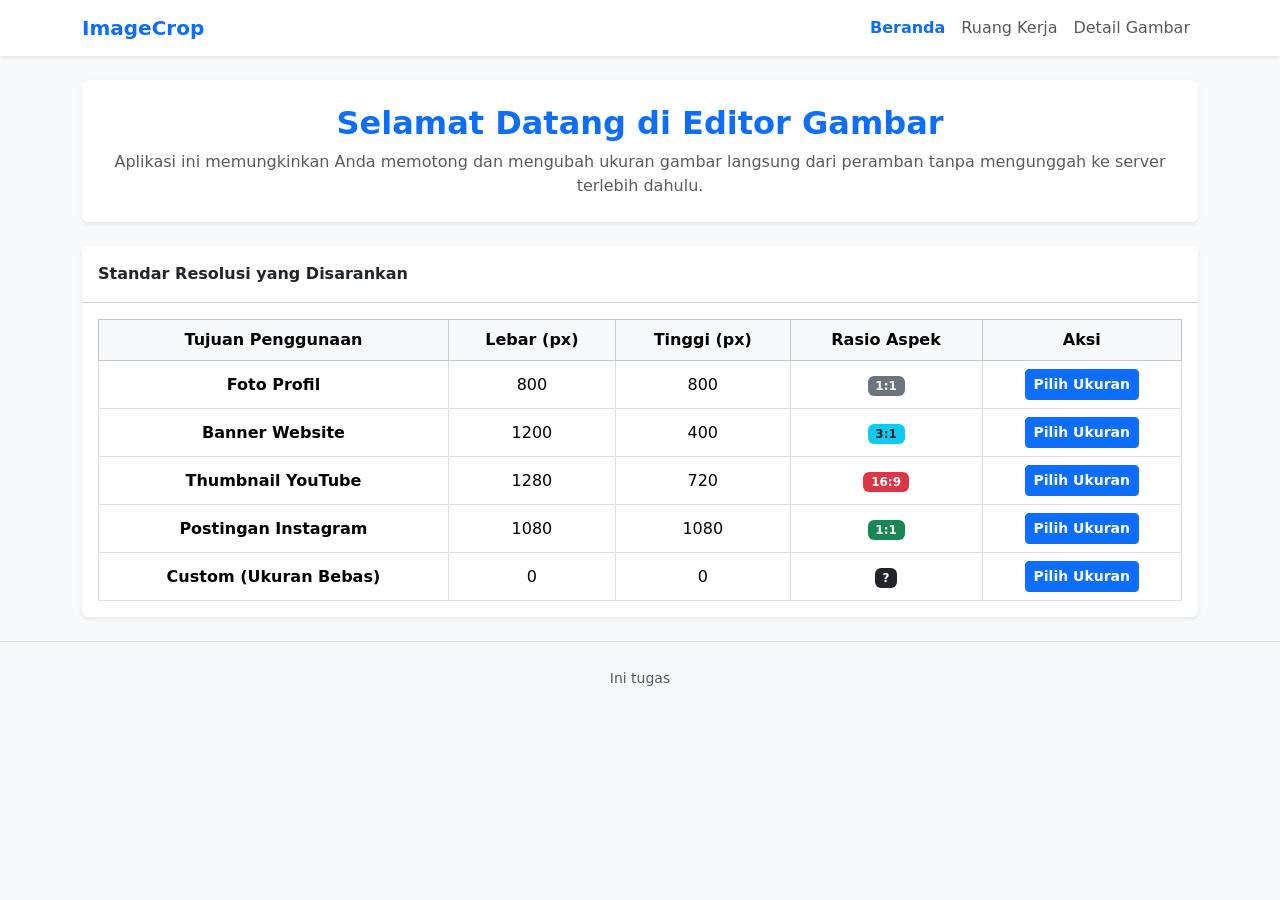
<file: index.html>
<!DOCTYPE html>
<html lang="id">

<head>
    <meta charset="UTF-8">
    <title>Imagecrop - Beranda</title>
    <link href="https://cdn.jsdelivr.net/npm/bootstrap@5.3.2/dist/css/bootstrap.min.css" rel="stylesheet">
</head>

<body class="bg-light">
    <nav class="navbar navbar-expand-lg navbar-light bg-white mb-4 shadow-sm">
        <div class="container">
            <a class="navbar-brand fw-bold text-primary" href="index.html">ImageCrop</a>
            <button class="navbar-toggler" type="button" data-bs-toggle="collapse" data-bs-target="#navbarNav">
                <span class="navbar-toggler-icon"></span>
            </button>
            <div class="collapse navbar-collapse" id="navbarNav">
                <ul class="navbar-nav ms-auto">
                    <li class="nav-item"><a class="nav-link active text-primary fw-bold" href="index.html">Beranda</a>
                    </li>
                    <li class="nav-item"><a class="nav-link" href="editor.html">Ruang Kerja</a></li>
                    <li class="nav-item"><a class="nav-link" href="detail.html">Detail Gambar</a></li>
                </ul>
            </div>
        </div>
    </nav>

    <main class="container">
        <div class="row mb-4">
            <div class="col-12">
                <div class="card bg-white shadow-sm border-0">
                    <div class="card-body py-4 text-center">
                        <h2 class="card-title fw-bold text-primary">Selamat Datang di Editor Gambar</h2>
                        <p class="card-text text-muted">Aplikasi ini memungkinkan Anda memotong dan mengubah ukuran
                            gambar langsung dari peramban tanpa mengunggah ke server terlebih dahulu.</p>
                    </div>
                </div>
            </div>
        </div>

        <div class="row">
            <div class="col-12">
                <div class="card shadow-sm border-0">
                    <div class="card-header bg-white fw-bold py-3">
                        Standar Resolusi yang Disarankan
                    </div>
                    <div class="card-body">
                        <!-- Tabel Bootstrap yang Rapi dan Responsif -->
                        <div class="table-responsive">
                            <table class="table table-hover table-bordered align-middle text-center mb-0">
                                <thead class="table-light">
                                    <tr>
                                        <th>Tujuan Penggunaan</th>
                                        <th>Lebar (px)</th>
                                        <th>Tinggi (px)</th>
                                        <th>Rasio Aspek</th>
                                        <th>Aksi</th>
                                    </tr>
                                </thead>

                                <tbody id="tbody-resolusi">
                                </tbody>
                            </table>
                        </div>
                    </div>
                </div>
            </div>
        </div>
    </main>

    <footer class="text-center text-muted py-4 mt-4 border-top">
        <small>Ini tugas</small>
    </footer>

    <script src="https://cdn.jsdelivr.net/npm/bootstrap@5.3.2/dist/js/bootstrap.bundle.min.js"></script>
    <script src="https://code.jquery.com/jquery-3.7.1.min.js"></script>
    <script src="script.js"></script>
</body>

</html>
</file>
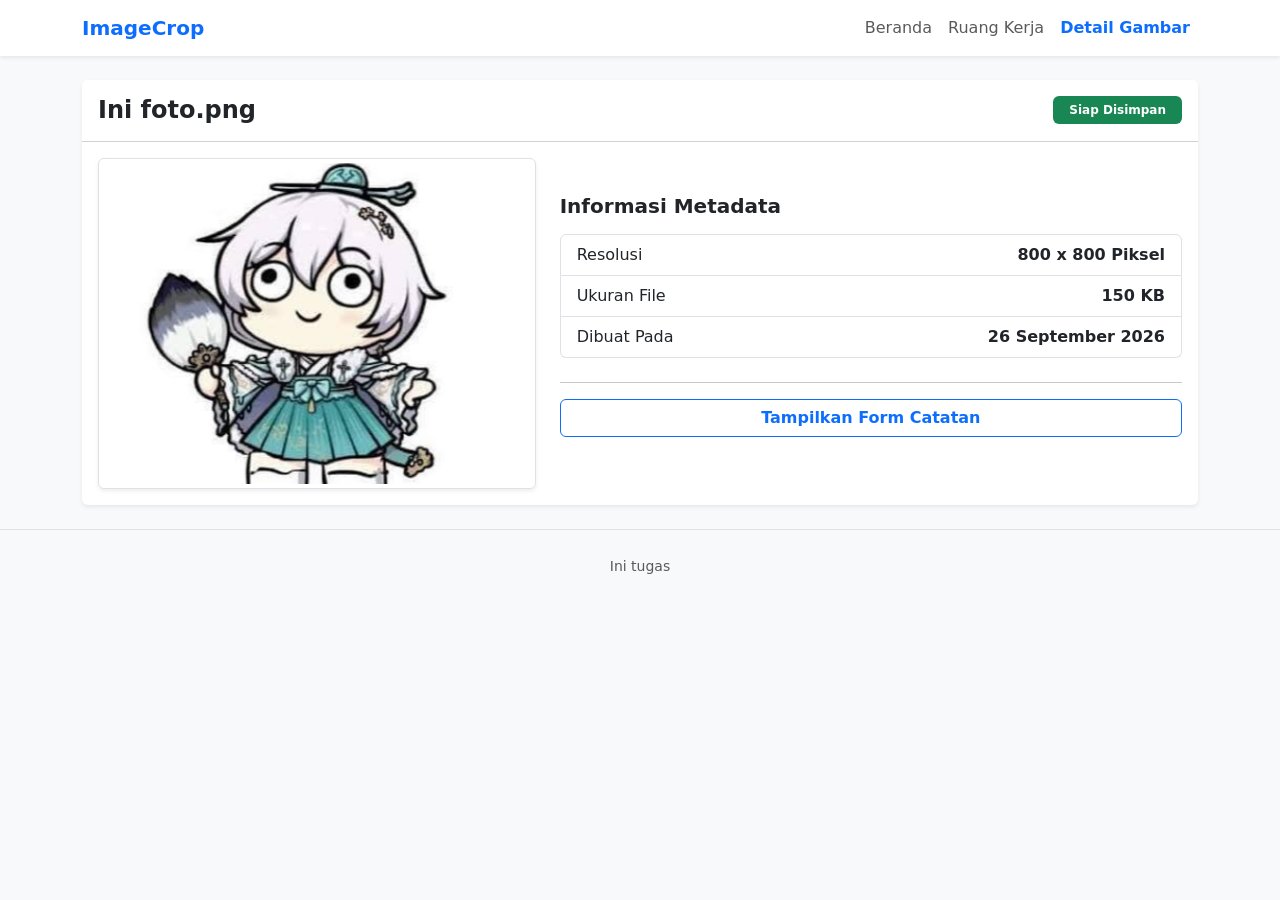
<file: detail.html>
<!DOCTYPE html>
<html lang="id">

<head>
    <meta charset="UTF-8">
    <meta name="viewport" content="width=device-width, initial-scale=1">
    <title>ImageCrop - Detail Gambar</title>
    <link href="https://cdn.jsdelivr.net/npm/bootstrap@5.3.2/dist/css/bootstrap.min.css" rel="stylesheet">
</head>

<body class="bg-light">

    <nav class="navbar navbar-expand-lg navbar-light bg-white mb-4 shadow-sm">
        <div class="container">
            <a class="navbar-brand fw-bold text-primary" href="index.html">ImageCrop</a>
            <button class="navbar-toggler" type="button" data-bs-toggle="collapse" data-bs-target="#navbarNav">
                <span class="navbar-toggler-icon"></span>
            </button>
            <div class="collapse navbar-collapse" id="navbarNav">
                <ul class="navbar-nav ms-auto">
                    <li class="nav-item"><a class="nav-link" href="index.html">Beranda</a></li>
                    <li class="nav-item"><a class="nav-link" href="editor.html">Ruang Kerja</a></li>
                    <li class="nav-item"><a class="nav-link active text-primary fw-bold" href="detail.html">Detail
                            Gambar</a></li>
                </ul>
            </div>
        </div>
    </nav>
    <main class="container">
        <div class="card shadow-sm border-0">
            <div class="card-header bg-white d-flex justify-content-between align-items-center py-3">
                <h4 class="mb-0 fw-bold">Ini foto.png</h4>
                <span class="badge bg-success px-3 py-2">Siap Disimpan</span>
            </div>

            <div class="card-body">
                <div class="row g-4 align-items-center">
                    <div class="col-md-5 text-center">
                        <img src="gambar-hasil.png" class="img-fluid rounded shadow-sm border p-1" alt="Ini foto">
                    </div>

                    <div class="col-md-7">
                        <h5 class="fw-bold mb-3">Informasi Metadata</h5>
                        <ul class="list-group mb-4">
                            <li class="list-group-item d-flex justify-content-between align-items-center">
                                <span>Resolusi</span>
                                <strong>800 x 800 Piksel</strong>
                            </li>
                            <li class="list-group-item d-flex justify-content-between align-items-center">
                                <span>Ukuran File</span>
                                <strong>150 KB</strong>
                            </li>
                            <li class="list-group-item d-flex justify-content-between align-items-center">
                                <span>Dibuat Pada</span>
                                <strong>26 September 2026</strong>
                            </li>
                        </ul>

                        <hr>

                        <button id="btn-toggle-catatan" class="btn btn-outline-primary w-100 fw-bold mb-3">Tampilkan
                            Form Catatan</button>
                        <div id="form-catatan-container" style="display: none;">
                            <form action="#" method="POST">
                                <div class="mb-3">
                                    <label for="catatanAdmin" class="form-label fw-bold">Tambahkan Catatan
                                        Revisi</label>
                                    <textarea class="form-control" id="catatanAdmin" rows="3"
                                        placeholder="Tulis instruksi tambahan..."></textarea>
                                </div>
                                <button type="submit" class="btn btn-primary w-100">Simpan Log Catatan</button>
                            </form>
                        </div>
                    </div>
                </div>
            </div>
        </div>
    </main>

    <footer class="text-center text-muted py-4 mt-4 border-top">
        <small>Ini tugas </small>
    </footer>
    <script src="https://code.jquery.com/jquery-3.7.1.min.js"></script>
    <script src="https://cdn.jsdelivr.net/npm/bootstrap@5.3.2/dist/js/bootstrap.bundle.min.js"></script>
    <script src="script.js"></script>
</body>

</html>
</file>
